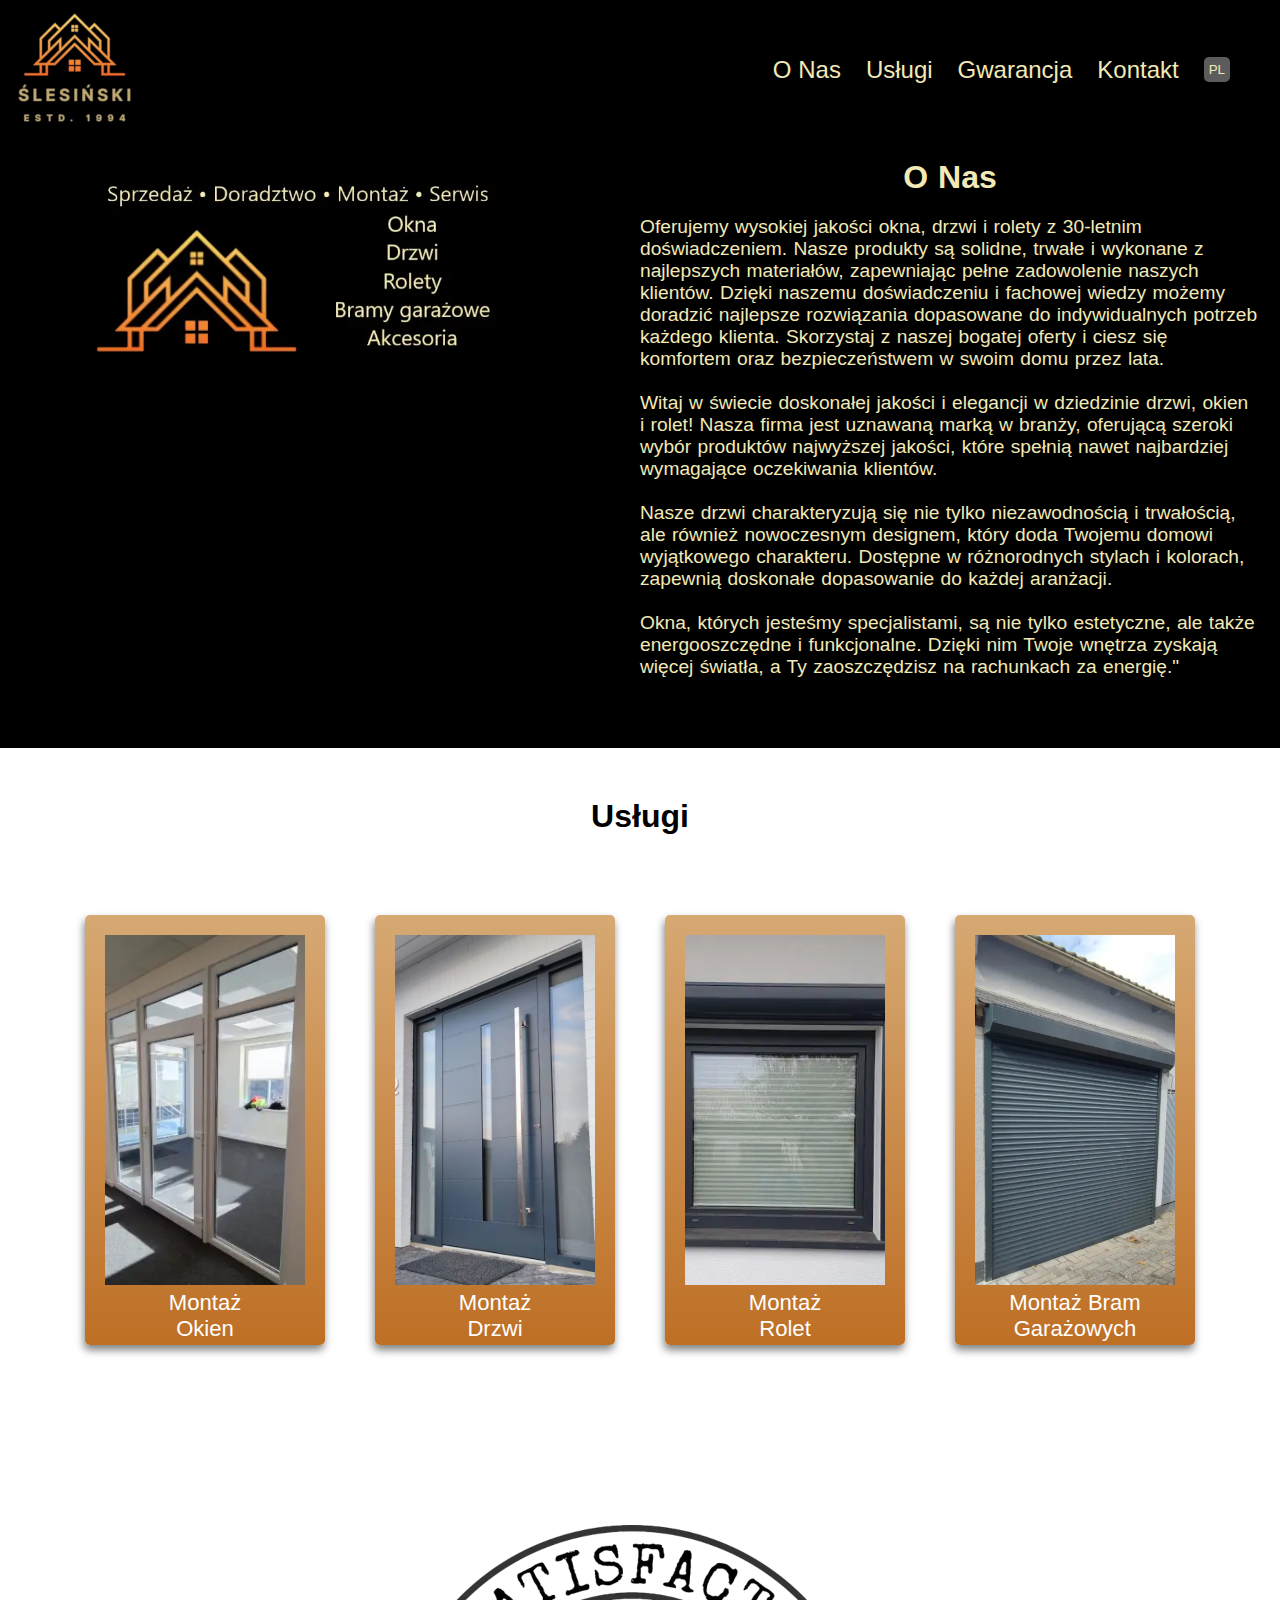
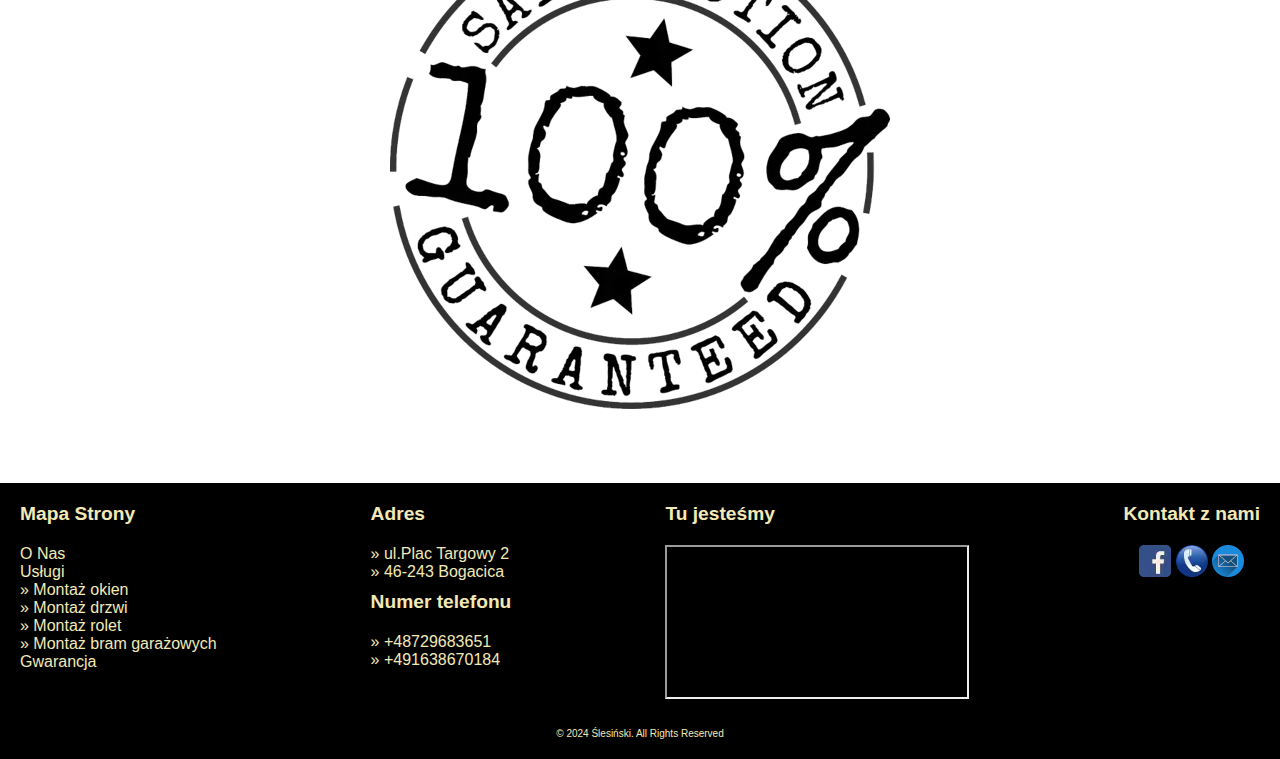
<file: index.html>
<!DOCTYPE html>
<html lang="pl">
<head>
  <meta charset="UTF-8">
  <meta name="viewport" content="width=device-width, initial-scale=1.0">
  <meta name="description" content="Firma zajmująca sie sprzedażą i montażem okien, drzwi, rolet, bram garażowych">
  <meta name="keywords" content="sprzedaż, montaż, okna, drzwi, rolety, brama garażowa">
  <link rel="stylesheet" href="./style/style.css">
  <link rel="icon" type="image/x-icon" href="../favicon/favicon-32x32.png">
  <title>ŚLESIŃSKI ESTD. 1994</title>

</head>
<body>
    <nav>
        <picture>
          <source media="(min-width:765px)" srcset="zdjecia/logo_pc.png" alt="logo_pc">
          <img src="./zdjecia/logo_mob.png" alt="logo_mob">
        </picture>
      <div class="links">
        <a href="#about_us">O Nas</a>
        <a href="#services">Usługi</a>
        <a href="#guarantee">Gwarancja</a>
        <a href="#contact" >Kontakt</a>

        <a href="./podstrona/dewebsite.html" class="changelanguage">
          <button>PL</button>
        </a>
      </div>
    </nav>
    <header id="about_us">
      <picture class="picture-container">
        <source media="(min-width:765px)" srcset="zdjecia/baner_aboutus.webp">
        <img src="zdjecia/baner_aboutus_mob.webp" alt="zdjecie" id="photo_us" >
      </picture>
      <div class="TextaboutUs">
        <h1>O Nas</h1>
        <p>Oferujemy wysokiej jakości okna, drzwi i rolety z 30-letnim doświadczeniem. 
          Nasze produkty są solidne, trwałe i wykonane z najlepszych materiałów, zapewniając pełne zadowolenie naszych klientów. 
          Dzięki naszemu doświadczeniu i fachowej wiedzy możemy doradzić najlepsze rozwiązania dopasowane do indywidualnych potrzeb każdego klienta. 
          Skorzystaj z naszej bogatej oferty i ciesz się komfortem oraz bezpieczeństwem w swoim domu przez lata.
          <br><br>
          Witaj w świecie doskonałej jakości i elegancji w dziedzinie drzwi, okien <br>i rolet! Nasza firma jest uznawaną marką w branży, oferującą szeroki wybór produktów najwyższej jakości, które spełnią nawet najbardziej wymagające oczekiwania klientów.
          <br><br>
          Nasze drzwi charakteryzują się nie tylko niezawodnością i trwałością, ale również nowoczesnym designem, który doda Twojemu domowi wyjątkowego charakteru. Dostępne w różnorodnych stylach i kolorach, zapewnią doskonałe dopasowanie do każdej aranżacji.
          <br><br>
          Okna, których jesteśmy specjalistami, są nie tylko estetyczne, ale także energooszczędne i funkcjonalne. Dzięki nim Twoje wnętrza zyskają więcej światła, a Ty zaoszczędzisz na rachunkach za energię."
        </p>
      </div>
    </header>
    <section id="services">
      <div>
        <h2>Usługi</h2>
      </div>
      <div class="services_catalog">
          <a href="./podstrona/uslugi.html#montazokien" class="service" >
            <picture class="picture-hover">
              <source media="(min-width:765px )" srcset="zdjecia/miniaturka_okna_pc.webp">
              <img src="./zdjecia/miniaturka_okna_mob.webp" alt="montazokien">
            </picture>
            <p>Montaż <br>Okien</p>
          </a>
          <a href="./podstrona/uslugi.html#montazdrzwi" class="service">
            <picture class="picture-hover">
              <source media="(min-width:765px )" srcset="zdjecia/miniaturka_drzwi_pc.webp">
              <img src="./zdjecia/miniaturka_bg_mob.webp" alt="montazdrzwi">
            </picture>
            <p>Montaż <br>Drzwi</p>
          </a>
          <a href="./podstrona/uslugi.html#montazrolet" class="service">
            <div>
              <picture class="picture-hover">
                <source media="(min-width:765px )" srcset="zdjecia/miniaturka_rolety_pc.webp">
                <img src="./zdjecia/miniaturka_rolety_mob.webp" alt="montazrolet">
              </picture>
            </div>
            <p>Montaż<br>Rolet</p>
          </a>
          <a href="./podstrona/uslugi.html#montazbram" class="service">
            <picture class="picture-hover">
              <source media="(min-width:765px )" srcset="zdjecia/miniaturka_bg_pc.webp">
              <img src="./zdjecia/miniaturka_bg_mob.webp" alt="">
            </picture>
            <p><span>Montaż Bram <br>Garażowych</span></p>
          </a>
      </div>
    </section>
    <section id="guarantee">
      <div class="tekst">
      <div class="obrazek">
        <picture>
          <source media="(min-width:765px )" srcset="zdjecia/guarantee_photo.webp">
          <img src="./zdjecia/guarantee_photo_mob.webp" alt="">
        </picture>
      </div>
    </section>
    <footer id="contact">
      <div class="footer_info">
          <div class="mapweb">
          <h5>Mapa Strony</h5>
          <a href="#about_us">O Nas</a>
  
          <ol>
            <a href="#services">Usługi</a>
              <ul>
                <li>
                  <a href="./podstrona/2.html#montazokien"> Montaż okien</a>
                </li>
                <li>
                  <a href="./podstrona/uslugi.html#montazdrzwi"> Montaż drzwi</a>
                </li>
                <li>
                  <a href="./podstrona/uslugi.html#montazrolet"> Montaż rolet</a>
                </li>
                <li>
                  <a href="./podstrona/uslugi.html#montazbram"> Montaż bram garażowych</a>
                </li>
              </ul>
        </ol>
        <a href="#guarantee">Gwarancja</a>     
        </div>
        <div class="contactToMe">
          <h5>Adres</h5>
          <ol>
            <li>ul.Plac Targowy 2</li>
            <li>46-243 Bogacica</li>
          </ol>
          <h5 class="numer_tel">Numer telefonu</h5>
          <ol>
            <li>+48729683651</li>
            <li>+491638670184</li>
          </ol>
        </div>
  
        <div class="localization">
          <h5>Tu jesteśmy</h5>
          <iframe src="https://www.google.com/maps/embed?pb=!1m18!1m12!1m3!1d2512.606707568427!2d18.133580976854862!3d50.96797537169562!2m3!1f0!2f0!3f0!3m2!1i1024!2i768!4f13.1!3m3!1m2!1s0x4710671159a91e33%3A0xf081ce1a280d09be!2spl.%20Targowy%202%2C%2046-243%20Bogacica!5e0!3m2!1spl!2spl!4v1707476645346!5m2!1spl!2spl"  referrerpolicy="no-referrer-when-downgrade" id="map">
          </iframe>
        </div>
        <div class="social">
          <div>
            <h5>Kontakt z nami</h5>
          </div>
          <div class="listOfsocial">
            <a href="https://www.facebook.com/people/Ślesiński-Okna/61555945213758/">
              <picture>
                <source media="(min-width:765px )" srcset="zdjecia/fb_ikon.webp">
                <img src="./zdjecia/fb_ikon_mob.webp" alt="fb">
              </picture>
            </a>
            <a href="tel:+48729683651">
              <picture> 
                  <source media="(min-width:765px )" srcset="zdjecia/phone_pc.webp">
                  <img src="./zdjecia/phone_mob.webp" alt="">
              </picture>
            </a>
  
            <a href="mailto:janpax@interia.pl">
              <picture>
                <source media="(min-width:765px)" srcset="zdjecia/mail_pc.webp">
                <img src="./zdjecia/mail_mob.webp" alt="poczta">
              </picture>
            </a>
          </div>
        </div>
      </div>
      <div class="copywrite">&#169; 2024 Ślesiński. All Rights Reserved</div>
    </footer>
</body>
</html>
</file>
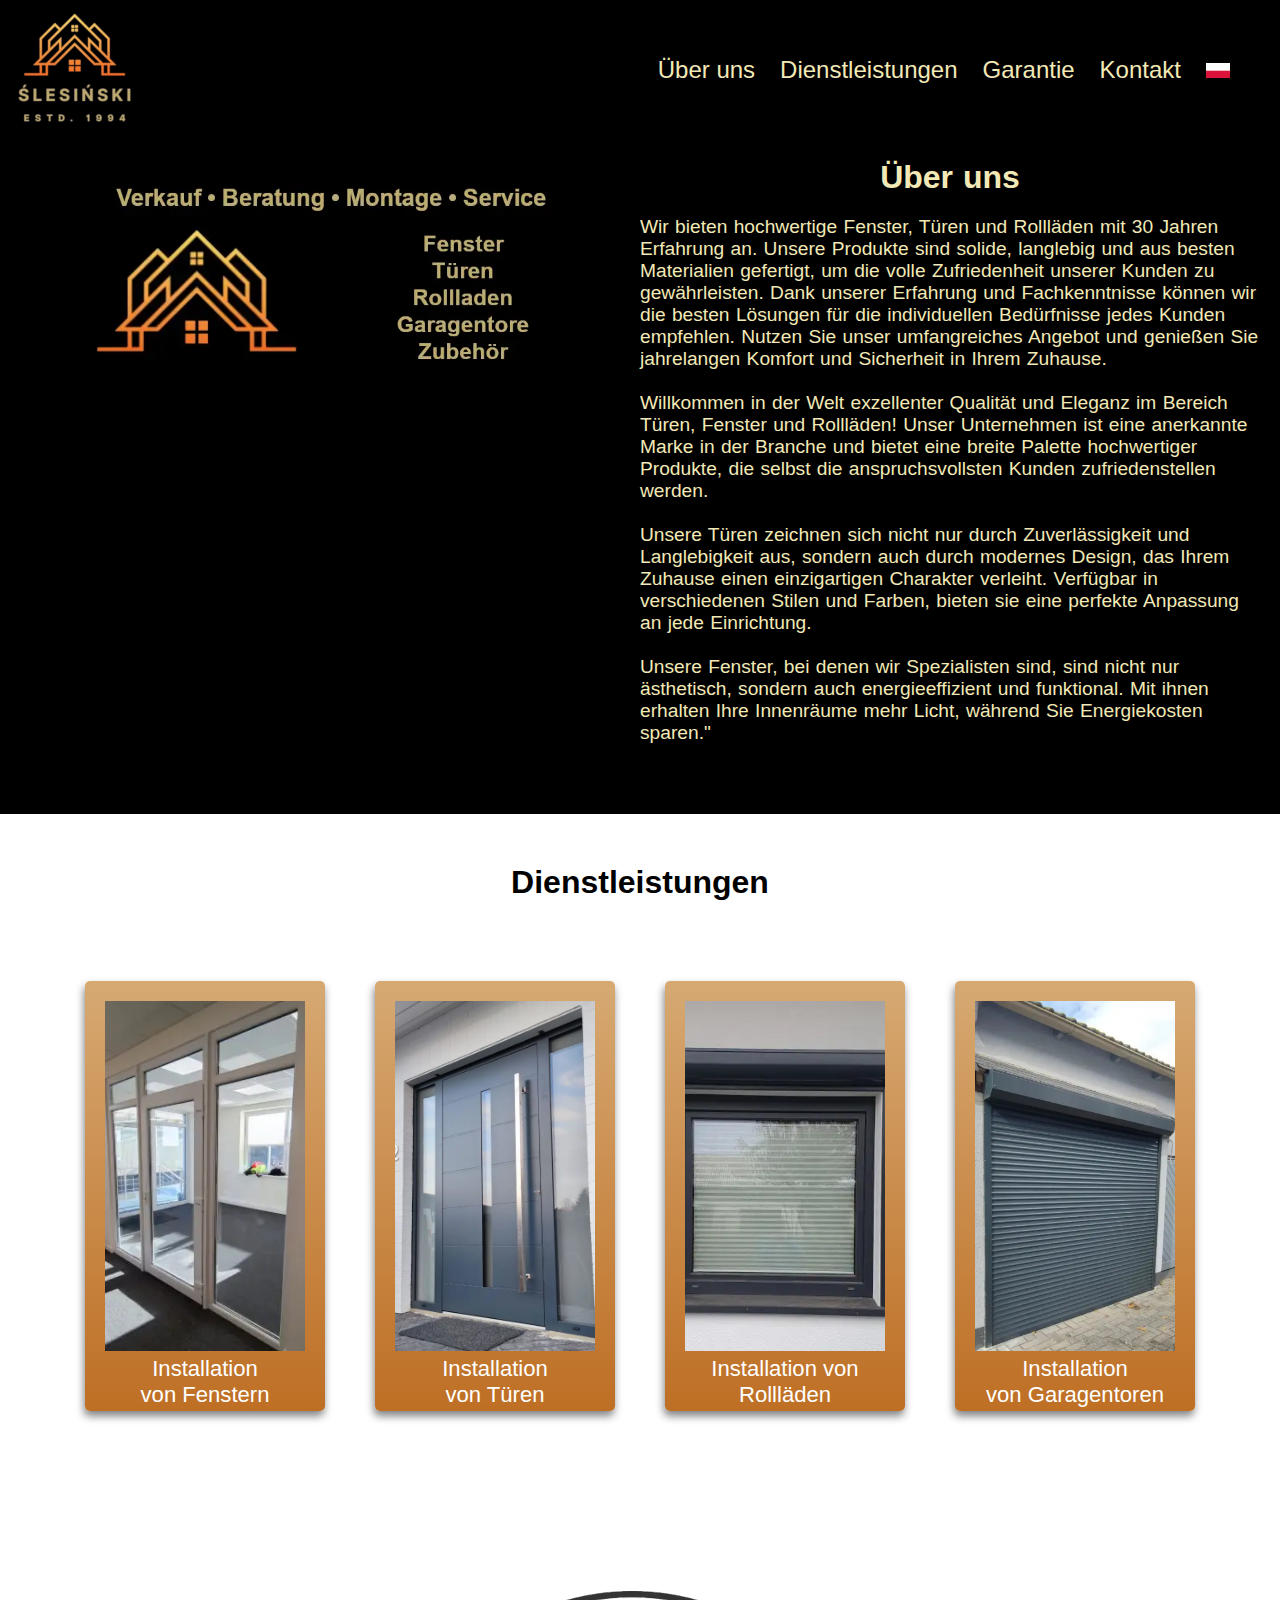
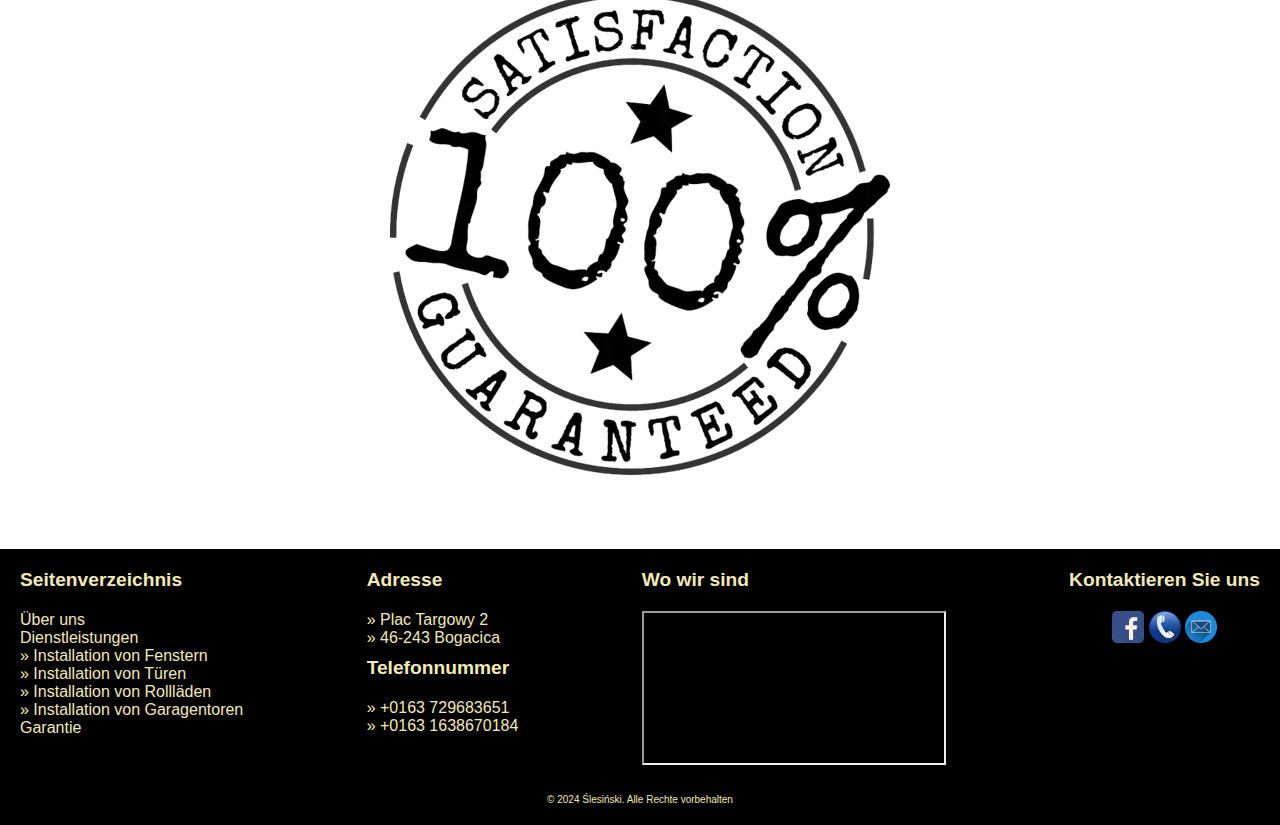
<file: podstrona/dewebsite.html>
<!DOCTYPE html>
<html lang="de">
<head>
  <meta charset="UTF-8">
  <meta name="viewport" content="width=device-width, initial-scale=1.0">
  <meta name="description" content="Ein Unternehmen, das sich mit dem Verkauf und der Montage von Fenstern, Türen, Rollläden und Garagentoren befasst.">
  <meta name="keywords" content="Verkauf, Montage, Fenster, Türen, Rollläden, Garagentor">
  <link rel="stylesheet" href="../style/style.css">
  <link rel="icon" type="image/x-icon" href="favicon/favicon-32x32.png">
  <title>ŚLESIŃSKI ESTD. 1994</title>
</head>
<body>
    <nav>
        <picture>
          <source media="(min-width:765px)" srcset="../zdjecia/logo_pc.png" alt="logo_pc">
          <img src="../zdjecia/logo_mob.png" alt="logo_mob">
        </picture>
      <div class="links">
        <a href="#about_us">Über uns</a>
        <a href="#services">Dienstleistungen</a>
        <a href="#guarantee">Garantie</a>
        <a href="#contact" >Kontakt</a>

        <a href="../index.html" class="changelanguage">
          <picture>
            <source media="(min-width:765px)" srcset="../zdjecia/plflaga.webp">
            <img src="../zdjecia/plflaga_mob.webp" alt="">
          </picture>
        </a>
      </div>
    </nav>
    <header id="about_us">
      <picture class="picture-container">
        <source media="(min-width:765px)" srcset="../zdjecia/baner_pc.webp">
        <img src="../zdjecia/baner_mob.webp" alt="zdjecie" id="photo_us" >
      </picture>
      <div class="TextaboutUs">
        <h1>Über uns</h1>
        <p>Wir bieten hochwertige Fenster, Türen und Rollläden mit 30 Jahren Erfahrung an.
          Unsere Produkte sind solide, langlebig und aus besten Materialien gefertigt, um die volle Zufriedenheit unserer Kunden zu gewährleisten.
          Dank unserer Erfahrung und Fachkenntnisse können wir die besten Lösungen für die individuellen Bedürfnisse jedes Kunden empfehlen.
          Nutzen Sie unser umfangreiches Angebot und genießen Sie jahrelangen Komfort und Sicherheit in Ihrem Zuhause.
          <br><br>
          Willkommen in der Welt exzellenter Qualität und Eleganz im Bereich Türen, Fenster und Rollläden! Unser Unternehmen ist eine anerkannte Marke in der Branche und bietet eine breite Palette hochwertiger Produkte, die selbst die anspruchsvollsten Kunden zufriedenstellen werden.
          <br><br>
          Unsere Türen zeichnen sich nicht nur durch Zuverlässigkeit und Langlebigkeit aus, sondern auch durch modernes Design, das Ihrem Zuhause einen einzigartigen Charakter verleiht. Verfügbar in verschiedenen Stilen und Farben, bieten sie eine perfekte Anpassung an jede Einrichtung.
          <br><br>
          Unsere Fenster, bei denen wir Spezialisten sind, sind nicht nur ästhetisch, sondern auch energieeffizient und funktional. Mit ihnen erhalten Ihre Innenräume mehr Licht, während Sie Energiekosten sparen."
        </p>
      </div>
    </header>
    <section id="services">
      <div>
        <h2>Dienstleistungen</h2>
      </div>
      <div class="services_catalog">
          <a href="deuslugi.html#montazokien" class="service" >
            <picture class="picture-hover">
              <source media="(min-width:765px )" srcset="../zdjecia/miniaturka_okna_pc.webp">
              <img src="../zdjecia/miniaturka_okna_mob.webp" alt="Installation von Fenstern">
            </picture>
            <p>Installation <br>von Fenstern</p>
          </a>
          <a href="deuslugi.html#montazdrzwi" class="service">
            <picture class="picture-hover">
              <source media="(min-width:765px )" srcset="../zdjecia/miniaturka_drzwi_pc.webp">
              <img src="../zdjecia/miniaturka_bg_mob.webp" alt="Installation von Türen">
            </picture>
            <p>Installation <br>von Türen</p>
          </a>
          <a href="deuslugi.html#montazrolet" class="service">
            <div>
              <picture class="picture-hover">
                <source media="(min-width:765px )" srcset="../zdjecia/miniaturka_rolety_pc.webp">
                <img src="../zdjecia/miniaturka_rolety_mob.webp" alt="Installation von Rollläden">
              </picture>
            </div>
            <p>Installation von<br>Rollläden</p>
          </a>
          <a href="./podstrona/uslugi.html#montazbram" class="service">
            <picture class="picture-hover">
              <source media="(min-width:765px )" srcset="../zdjecia/miniaturka_bg_pc.webp">
              <img src="../zdjecia/miniaturka_bg_mob.webp" alt="Installation von Garagentoren">
            </picture>
            <p>Installation<br> von Garagentoren</p>
          </a>
      </div>
    </section>
    <section id="guarantee">
      <div class="tekst">
      <div class="obrazek">
        <picture>
          <source media="(min-width:765px )" srcset="../zdjecia/guarantee_photo.webp">
          <img src="../zdjecia/guarantee_photo_mob.webp" alt="guarantee">
        </picture>
      </div>
    </section>
    <footer id="contact">
      <div class="footer_info">
          <div class="mapweb">
          <h5>Seitenverzeichnis</h5>
          <a href="#about_us">Über uns</a>
  
          <ol>
            <a href="#services">Dienstleistungen</a>
              <ul>
                <li>
                  <a href="deuslugi.html#montazokien"> Installation von Fenstern</a>
                </li>
                <li>
                  <a href="deuslugi.html#montazdrzwi"> Installation von Türen</a>
                </li>
                <li>
                  <a href="deuslugi.html#montazrolet"> Installation von Rollläden</a>
                </li>
                <li>
                  <a href="deuslugi.html#montazbram"> Installation von Garagentoren</a>
                </li>
              </ul>
        </ol>
        <a href="#guarantee">Garantie</a>     
        </div>
        <div class="contactToMe">
          <h5>Adresse</h5>
          <ol>
            <li>Plac Targowy 2</li>
            <li>46-243 Bogacica</li>
          </ol>
          <h5 class="numer_tel">Telefonnummer</h5>
          <ol>
            <li>+0163 729683651</li>
            <li>+0163 1638670184</li>
          </ol>
        </div>
  
        <div class="localization">
          <h5>Wo wir sind</h5>
          <iframe src="https://www.google.com/maps/embed?pb=!1m18!1m12!1m3!1d2512.606707568427!2d18.133580976854862!3d50.96797537169562!2m3!1f0!2f0!3f0!3m2!1i1024!2i768!4f13.1!3m3!1m2!1s0x4710671159a91e33%3A0xf081ce1a280d09be!2spl.%20Targowy%202%2C%2046-243%20Bogacica!5e0!3m2!1spl!2spl!4v1707476645346!5m2!1spl!2spl"  referrerpolicy="no-referrer-when-downgrade" id="map">
          </iframe>
        </div>
        <div class="social">
          <div>
            <h5 class="decontact">Kontaktieren Sie uns</h5>
          </div>
          <div class="listOfsocial">
            <a href="https://www.facebook.com/people/Ślesiński-Okna/61555945213758/">
              <picture>
                <source media="(min-width:765px )" srcset="../zdjecia/fb_ikon.webp">
                <img src="../zdjecia/fb_ikon_mob.webp" alt="fb">
              </picture>
            </a>
            <a href="tel:+48729683651">
              <picture> 
                  <source media="(min-width:765px )" srcset="../zdjecia/phone_pc.webp">
                  <img src="../zdjecia/phone_mob.webp" alt="phone">
              </picture>
            </a>
  
            <a href="mailto:janpax@interia.pl">
              <picture>
                <source media="(min-width:765px)" srcset="../zdjecia/mail_pc.webp">
                <img src="../zdjecia/mail_mob.webp" alt="poczta">
              </picture>
            </a>
          </div>
        </div>
      </div>
      <div class="copywrite">&#169; 2024 Ślesiński. Alle Rechte vorbehalten</div>
    </footer>
</body>
</html>
</file>
<file: style/style.css>
html{
  font-size: 16px;
}

*{
  scroll-behavior: smooth;
  margin: 0px;
  padding: 0px;
  font-family: Arial, Helvetica, sans-serif;
}

a{
  color: #f2e9b6;
  text-decoration: none;
}

/* nav */
nav{
  display: flex;
  justify-content: space-between;
  background-color: black;
  width: 100%;
  font-size: 1.5em;
}


.links{
  display: flex;
  align-items: center;
  gap: 25px;
  padding-right: 50px;
}



.links a:hover,.mapweb a:hover{
  color:rgb(170, 170, 170);
}

.changelanguage button{
  padding: 5px;
  display: flex;
  justify-content: center;
  align-items: center;
  color: #f2e9b6;
  background-color: #5c5c5c;
  border: none;
  border-radius: 5px;
}


/* header */
#about_us{
  display: flex;
  width: 100%; 
  background-color: black; 
  padding-bottom: 50px;
}

.picture-container{
  flex: 1;
  width: 50%;
  background-color: black;
}

#photo_us{
  object-fit: contain;
  flex: 1;
  width: 100%;
}

.TextaboutUs{
  flex: 1;
  color: #f2e9b6;
  width: 50%;
  word-spacing:1px;
  padding: 10px;
  margin: 10px;
}


h1,h2,h5{
  text-align: center;
  padding-bottom: 20px;
}
h1,h2{
  font-size: 2em; 
}
h5{
  font-size: 1.2em;
}
p{
  font-size: 1.2em;
  inline-size: 100%;
  word-wrap: break-word;
}



/* katalog usług */
#services{
  display: flex;
  flex-direction: column;
  padding: 50px 0px;
}
.services_catalog{
  display: flex;
  flex-direction: row;
  justify-content: center;
  align-items: center;
  gap: 15%;
  margin: 60px;
  max-width: 100%;
}

.services_catalog p{
  color:white;
}
.service{
  display: flex;
  flex-direction: column;
  align-self: flex-start;
  height: 400px;
  box-shadow: -1px 5px 9px gray;
  background: linear-gradient(0deg, rgba(190,111,36,1) 0%, rgba(214,169,115,1) 100%); 
  border-radius: 5px;
  text-align: center;
  padding: 20px 20px 10px 20px;
  font-size: 1.15em;
  transition: transform 0.3s; 
}

.services_catalog .service:hover{
  transform: scale(1.15);
}
.picture-hover img{
  width: 200px;
  height: 350px;
  object-fit: cover;
  box-sizing: border-box;
}




/* gwarancja */

#guarantee{
  display: flex;
  justify-content: center;
  color: black;
  width: 100%;
  padding: 50px 0;
}

#guarantee .tekst{
  flex:1;
  padding: 20px 60px;
}

#guarantee .obrazek{
  display: flex;
  justify-content: center;
  align-items: center;
  flex: 1;
  width: 100%;
}




/* stopka*/
footer{
  display: flex;
  flex-direction: column;
  justify-content: space-between;
  padding: 20px 0px;
  height: auto;
  width: 100%;
  color: #f2e9b6;
  background-color:black ;
}
.footer_info{
  display: flex;
  justify-content: space-between;
  width: 100%;
}
h5{
  text-align: left;
}
ol{
  padding: 0px;
  list-style: none;
}
.numer_tel{
  margin-top: 10px;
}
.mapweb{
  display: flex;
  flex-direction: column;
  padding-left: 20px;
}
.social{
  padding-right: 20px;
  display: flex;
  flex-direction: column;
  align-items: center;
}
.listOfsocial{
  align-self: center;
}
.social_ikon{
  width: 25px;
}

ul li{
  list-style-type:none;
}

li::before{
  content: "» " ;
}
.copywrite{
  display: flex;
  justify-content: center;
  font-size: 10px;
  margin-top: 25px;
}








@media only screen and (max-width: 764px){ 
/* nav */
  nav{
    display: flex;
    flex-direction: column;
    align-items: center;
    width: 100%;
    height: auto;

  }
  .links{
    display: flex;
    flex-direction: column;
    padding: 20px;
  }
/* header */
  #about_us{
    display: flex;
    flex-direction: column;
  }
  .TextaboutUs{
    flex: 1;
    width: 95%;
    padding: 9px;
    align-self: center;
    margin: 0;
  }
  .picture-container{
    flex: 1;
    width: 100%;
  }

  #Überuns{
    width: 100%;
  }

  /* serwis */

  .services{
    display: flex;
    flex-direction: column;
  }
  .services_catalog{
    display: flex;
    flex-direction: column;
    align-items: center;
    justify-content: center;
    margin: 0 auto;
    gap: 25px;
  }

/* gwarancja */
  #guarantee{
    display: flex;
    flex-direction: column;
    justify-content: center;
    align-items: center;
    width: 100%;
  }

  #guarantee .tekst{
    flex: 1;
    width: 98%;
    padding: 4px;
  }

  /* stopka */

  footer{
    bottom: 0;
    display: flex;
    flex-direction: column;
    width: 100%;
    padding-bottom: 0px;
  }
  .footer_info{
    display: flex;
    flex-direction: column;
    align-items: center;
  }
  .mapweb{
    margin-bottom: 50px;
    width: 150px;
  }
  .localization{
    margin: 50px 0px;

  }
  .localization h5{
    text-align: center;
  }
  .social{
    align-self: center;
    width: 150px;
    padding: 0;
  }
  ol{
    margin-bottom: 5px;
  }
  .copywrite{
    margin-bottom: 20px;
  }
  .grid-services{
    display: grid;
    grid-template-columns: 1fr;
    justify-content: center;
    height: auto;
  }

  .grid-item{
    height: 75%;
  }
  .decontact{
    width: 200px;
  }

  .image-gallery img {
    width: 95%;
    height: 60%;
    object-fit: contain;
    max-height: 600px;
  }

  .mob{
    height: 400px;
  }


}

@media only screen and (min-width: 765px) and (max-width:1580px){ 
  *{
    margin: 0;
    padding: 0;
  }

  nav{
    width:100%;
  }
  #about_us{
    width: 100%;
  }
  .picture-container{
    flex: 1;
    width: 50%;
  }
  .TextaboutUs{
    flex: 1;
    width: 50%;
    box-sizing: border-box;
  }


  .services_catalog{
    gap: 50px;
  }

  footer{
    width: 100%;
  }

  .grid-services{
    display: grid;
    grid-template-columns: 1fr 1fr;
    justify-content: center;
    height: auto;
  }


  
}
</file>
